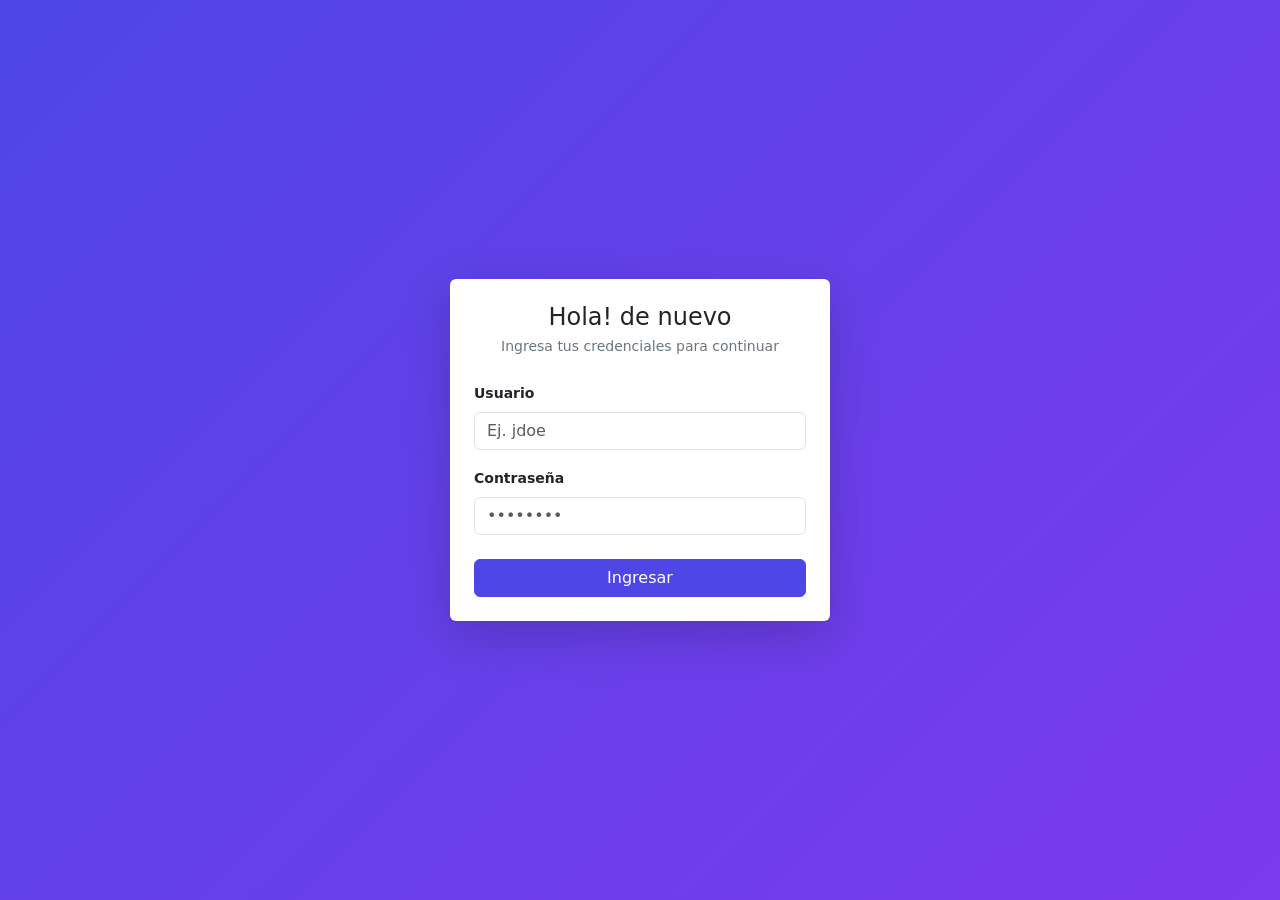
<file: index.html>
<!DOCTYPE html>
<html lang="es">
<head>
<meta charset="UTF-8">
<meta name="viewport" content="width=device-width, initial-scale=1.0">
<title>Iniciar sesión</title>
<link href="https://cdn.jsdelivr.net/npm/bootstrap@5.3.8/dist/css/bootstrap.min.css" rel="stylesheet">
<link rel="stylesheet" href="css/style.css">
</head>
<body>

<div class="login-wrapper d-flex align-items-center justify-content-center min-vh-100 bg-primary bg-gradient">
  <div class="card login-card shadow-lg border-0 p-2">
    <div class="card-body p-3">
      <h1 class="h4 text-center mb-1">Hola! de nuevo</h1>
      <p class="text-center text-secondary small mb-4">Ingresa tus credenciales para continuar</p>

      <div class="alert alert-danger py-2 px-3 small d-none" id="errorMsg" role="alert"></div>

      <form id="loginForm">
        <div class="mb-3">
          <label for="usuario" class="form-label small fw-semibold">Usuario</label>
          <input type="text" class="form-control" id="usuario" name="usuario" placeholder="Ej. jdoe" required autocomplete="username">
        </div>

        <div class="mb-4">
          <label for="password" class="form-label small fw-semibold">Contraseña</label>
          <input type="password" class="form-control" id="password" name="password" placeholder="••••••••" required autocomplete="current-password">
        </div>

        <button type="submit" class="btn btn-primary w-100" id="loginBtn">Ingresar</button>
      </form>
    </div>
  </div>
</div>

<script src="js/api.js"></script>
<script src="js/login.js"></script>
</body>
</html>
</file>
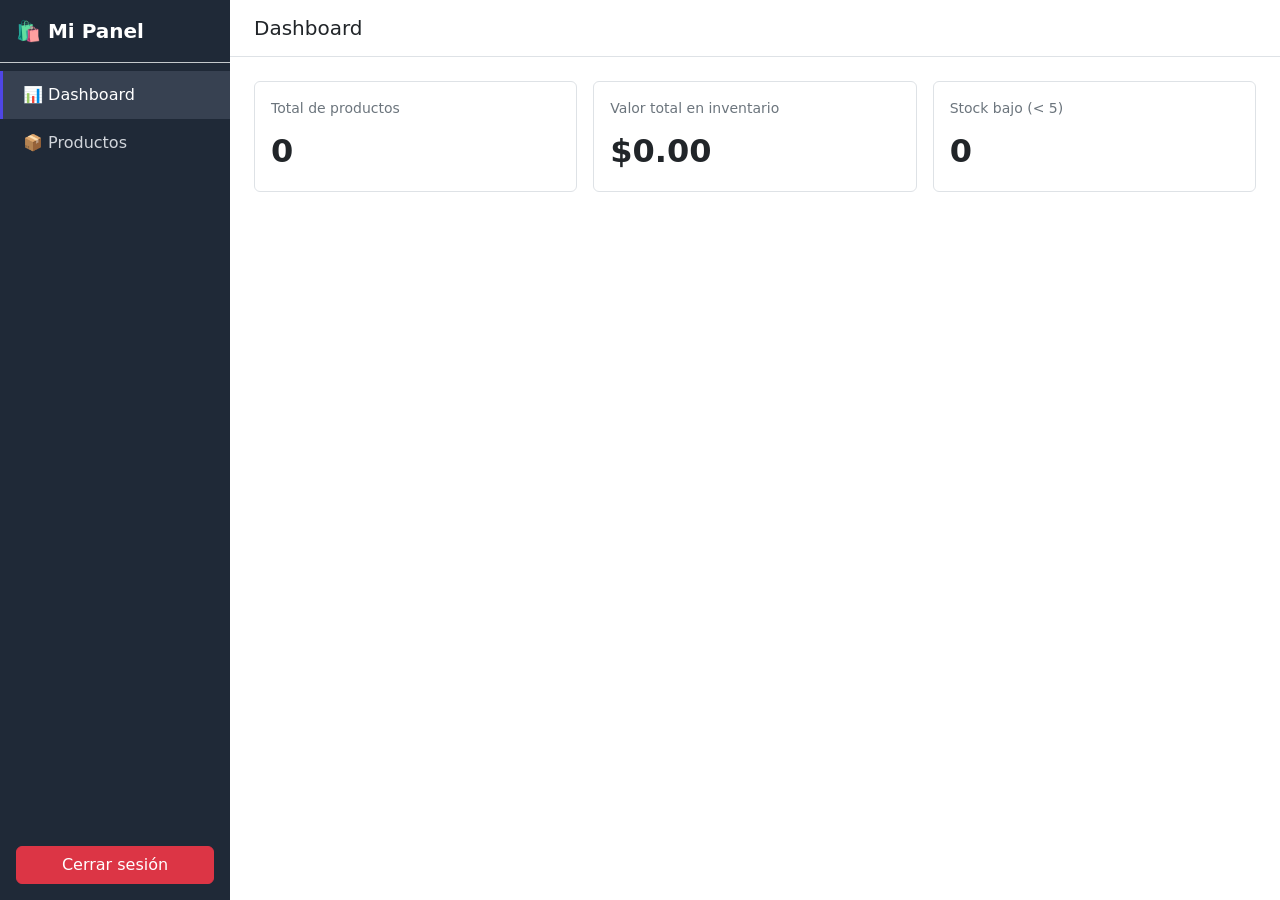
<file: dashboard.html>
<!DOCTYPE html>
<html lang="es">
<head>
<meta charset="UTF-8">
<meta name="viewport" content="width=device-width, initial-scale=1.0">
<title>Panel de administración</title>
<link href="https://cdn.jsdelivr.net/npm/bootstrap@5.3.8/dist/css/bootstrap.min.css" rel="stylesheet">
<link rel="stylesheet" href="css/style.css">
</head>
<body>

<div class="app d-flex min-vh-100">

  <!-- ===== SIDEBAR ===== -->
  <aside class="sidebar d-flex flex-column flex-shrink-0 text-white">
    <div class="logo px-3 py-3 fs-5 fw-bold border-bottom border-secondary-subtle">🛍️ Mi Panel</div>
    <nav class="nav flex-column flex-grow-1 py-2">
      <a href="#" class="nav-link active" data-section="dashboard">📊 Dashboard</a>
      <a href="#" class="nav-link" data-section="products">📦 Productos</a>
    </nav>
    <button class="btn btn-danger m-3" id="logoutBtn">Cerrar sesión</button>
  </aside>

  <!-- ===== MAIN ===== -->
  <div class="main d-flex flex-column flex-grow-1">
    <div class="topbar d-flex justify-content-between align-items-center px-4 py-3 bg-white border-bottom">
      <h2 class="h5 mb-0" id="sectionTitle">Dashboard</h2>
      <span id="userLabel" class="text-secondary small"></span>
    </div>

    <div class="content p-4 flex-grow-1">

      <!-- ===== SECCIÓN DASHBOARD ===== -->
      <section id="dashboard-section">
        <div class="row g-3 mb-2">
          <div class="col-md-4">
            <div class="card h-100 p-3 border">
              <span class="text-secondary small mb-2 d-block">Total de productos</span>
              <strong class="fs-2" id="totalProducts">0</strong>
            </div>
          </div>
          <div class="col-md-4">
            <div class="card h-100 p-3 border">
              <span class="text-secondary small mb-2 d-block">Valor total en inventario</span>
              <strong class="fs-2" id="totalValue">$0.00</strong>
            </div>
          </div>
          <div class="col-md-4">
            <div class="card h-100 p-3 border">
              <span class="text-secondary small mb-2 d-block">Stock bajo (&lt; 5)</span>
              <strong class="fs-2" id="lowStock">0</strong>
            </div>
          </div>
        </div>
      </section>

      <!-- ===== SECCIÓN PRODUCTOS (CRUD) ===== -->
      <section id="products-section" class="d-none">
        <div class="card border">
          <div class="card-header d-flex justify-content-between align-items-center bg-white">
            <strong>Listado de productos</strong>
            <button class="btn btn-primary btn-sm" id="addProductBtn">+ Nuevo producto</button>
          </div>

          <div class="table-responsive">
            <table class="table table-hover align-middle mb-0">
              <thead class="table-light">
                <tr>
                  <th>Nombre</th>
                  <th>Categoría</th>
                  <th>Precio</th>
                  <th>Stock</th>
                  <th>Acciones</th>
                </tr>
              </thead>
              <tbody id="productsTableBody">
                <!-- filas dinámicas -->
              </tbody>
            </table>
          </div>

          <div class="empty-state d-none text-center text-secondary py-5" id="emptyState">No hay productos registrados.</div>
        </div>
      </section>

    </div>
  </div>
</div>

<!-- ===== MODAL: Crear / Editar producto ===== -->
<div class="position-fixed top-0 start-0 w-100 h-100 align-items-center justify-content-center bg-dark bg-opacity-50 d-none" id="modalOverlay">
  <div class="modal-box card shadow-lg border-0 p-3" style="width:100%; max-width:420px;">
    <div class="card-body">
      <h3 class="h5 mb-3" id="modalTitle">Nuevo producto</h3>

      <div class="alert alert-danger py-2 px-3 small d-none" id="modalError" role="alert"></div>

      <form id="productForm">
        <input type="hidden" id="productId">

        <div class="mb-3">
          <label for="nombre" class="form-label small fw-semibold">Nombre</label>
          <input type="text" class="form-control" id="nombre" required>
        </div>

        <div class="mb-3">
          <label for="categoria" class="form-label small fw-semibold">Categoría</label>
          <input type="text" class="form-control" id="categoria" required>
        </div>

        <div class="mb-3">
          <label for="precio" class="form-label small fw-semibold">Precio</label>
          <input type="number" class="form-control" id="precio" min="0" step="0.01" required>
        </div>

        <div class="mb-3">
          <label for="stock" class="form-label small fw-semibold">Stock</label>
          <input type="number" class="form-control" id="stock" min="0" step="1" required>
        </div>

        <div class="modal-footer border-0 px-0 pb-0">
          <button type="button" class="btn btn-secondary flex-fill" id="cancelBtn">Cancelar</button>
          <button type="submit" class="btn btn-primary flex-fill" id="saveBtn">Guardar</button>
        </div>
      </form>
    </div>
  </div>
</div>

<script src="js/api.js"></script>
<script src="js/dashboard.js"></script>
</body>
</html>
</file>
<file: css/style.css>
/* =====================================================================
   style.css — versión "Bootstrap-first"
   Aquí SOLO va lo que Bootstrap no puede resolver con sus clases:
   1) la paleta de marca (sobreescribiendo variables de Bootstrap)
   2) medidas exactas en px que no existen en la escala de Bootstrap
   3) detalles visuales únicos (el borde activo del menú lateral)

   ===================================================================== */

/* ---------- 1) PALETA DE MARCA -----------------------------------
   Bootstrap construye TODOS sus componentes (botones, alerts, links,
   bordes...) a partir de estas variables CSS. Si las cambiamos aquí,
   "btn-primary", "text-primary", "border-primary", etc. en TODO el
   sitio usan automáticamente tu morado/índigo, sin tocar cada clase. */
:root {
  --bs-primary: #4f46e5;
  --bs-primary-rgb: 79, 70, 229;
  --bs-primary-text-emphasis: #4338ca;
  --bs-gradient: linear-gradient(135deg, #4f46e5, #7c3aed);

  /* el gris-oscuro del sidebar, reemplaza el --bs-dark por defecto */
  --bs-dark: #1f2937;
  --bs-dark-rgb: 31, 41, 55;
}

.btn-primary {
  --bs-btn-bg: var(--bs-primary);
  --bs-btn-border-color: var(--bs-primary);
  --bs-btn-hover-bg: #4338ca;
  --bs-btn-hover-border-color: #4338ca;
  --bs-btn-active-bg: #4338ca;
  --bs-btn-active-border-color: #4338ca;
}

/* ---------- 2) MEDIDAS EXACTAS QUE NO ESTÁN EN LA ESCALA DE BOOTSTRAP --
   Bootstrap trae anchos típicos (25%, 50%, 100%...) pero no "230px"
   o "380px" exactos. Para esos casos puntuales, una reglita propia. */
.login-card {
  width: 100%;
  max-width: 380px;
}

.sidebar {
  width: 230px;
  background: var(--bs-dark);
}

/* ---------- 3) DETALLES VISUALES QUE BOOTSTRAP NO TRAE DE FÁBRICA ----
   El indicador de "link activo" con borde izquierdo de color es un
   capricho de diseño muy específico: no existe como utilidad. */
.sidebar nav a.nav-link {
  color: #d1d5db;
  border-radius: 0;
  border-left: 3px solid transparent;
  padding: 12px 20px;
}

.sidebar nav a.nav-link:hover {
  background: #374151;
  color: #fff;
}

.sidebar nav a.nav-link.active {
  background: #374151;
  border-left-color: var(--bs-primary);
  color: #fff;
}
</file>
